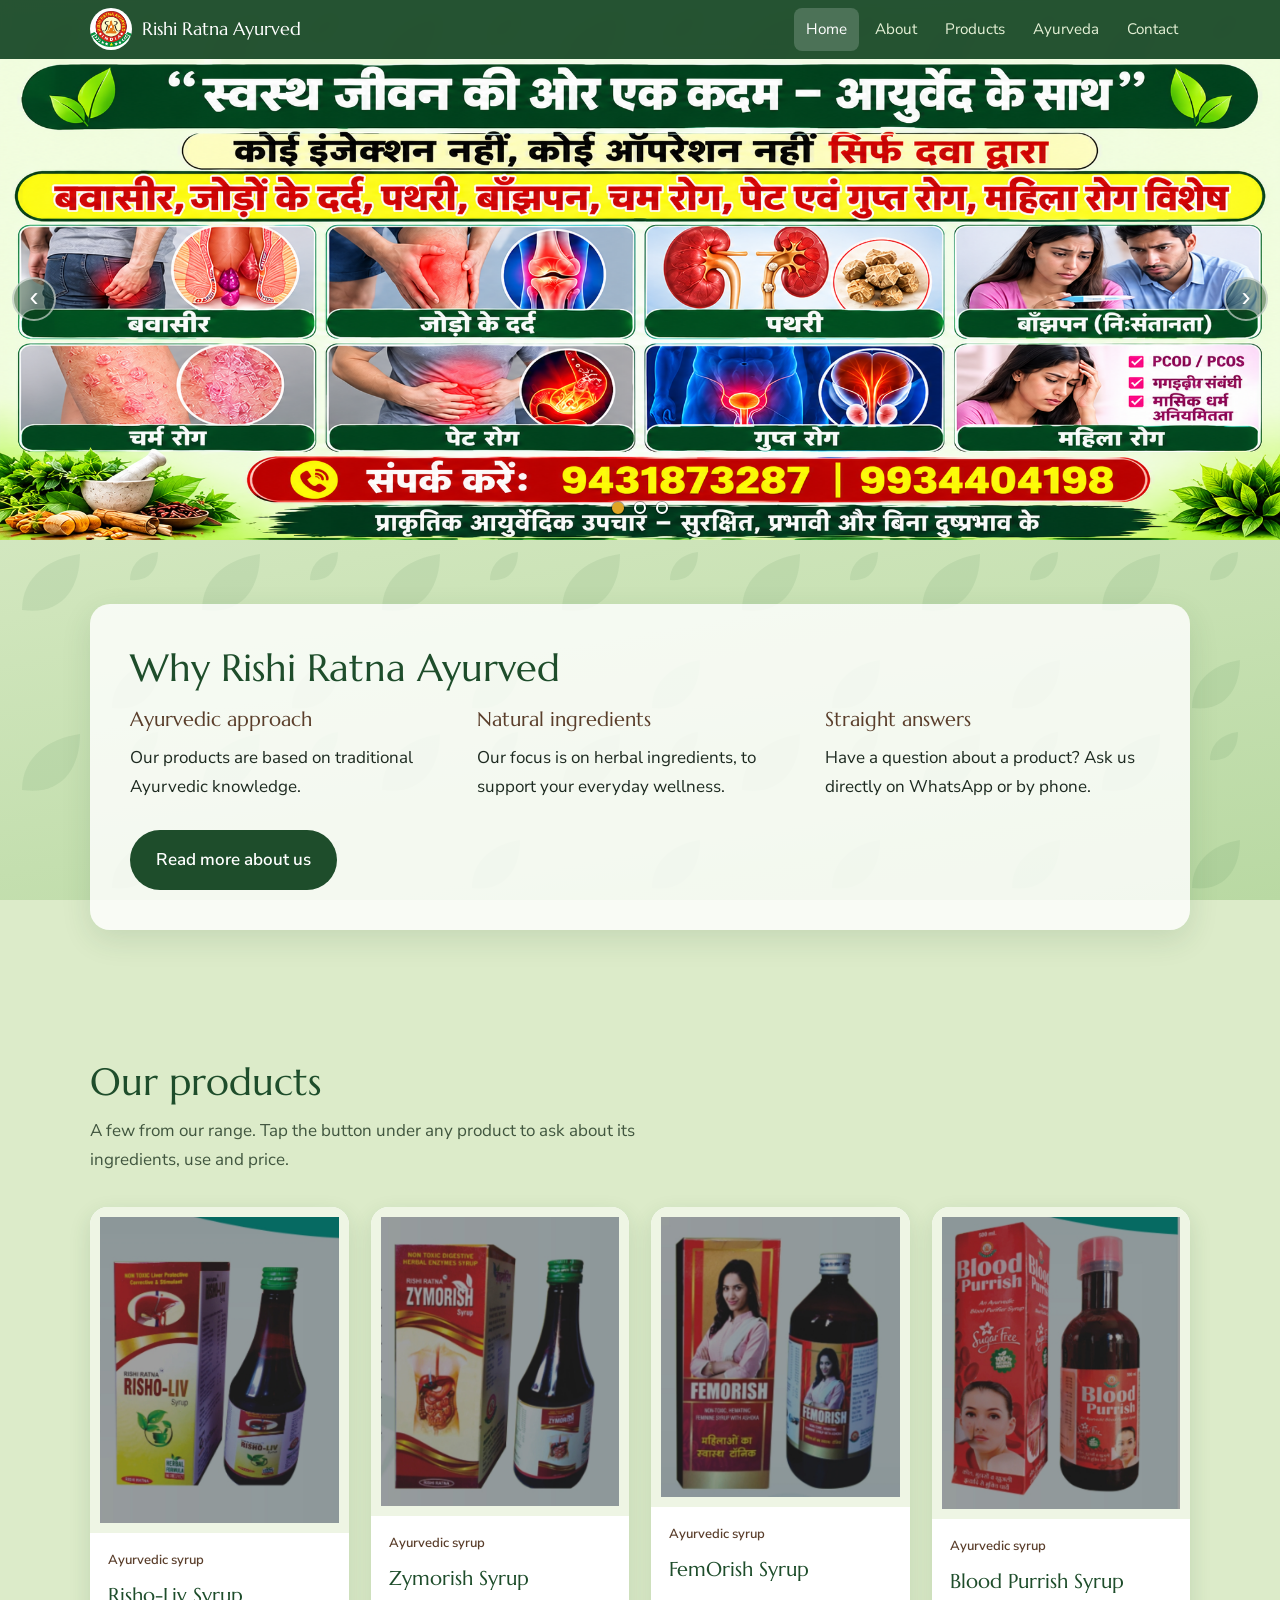
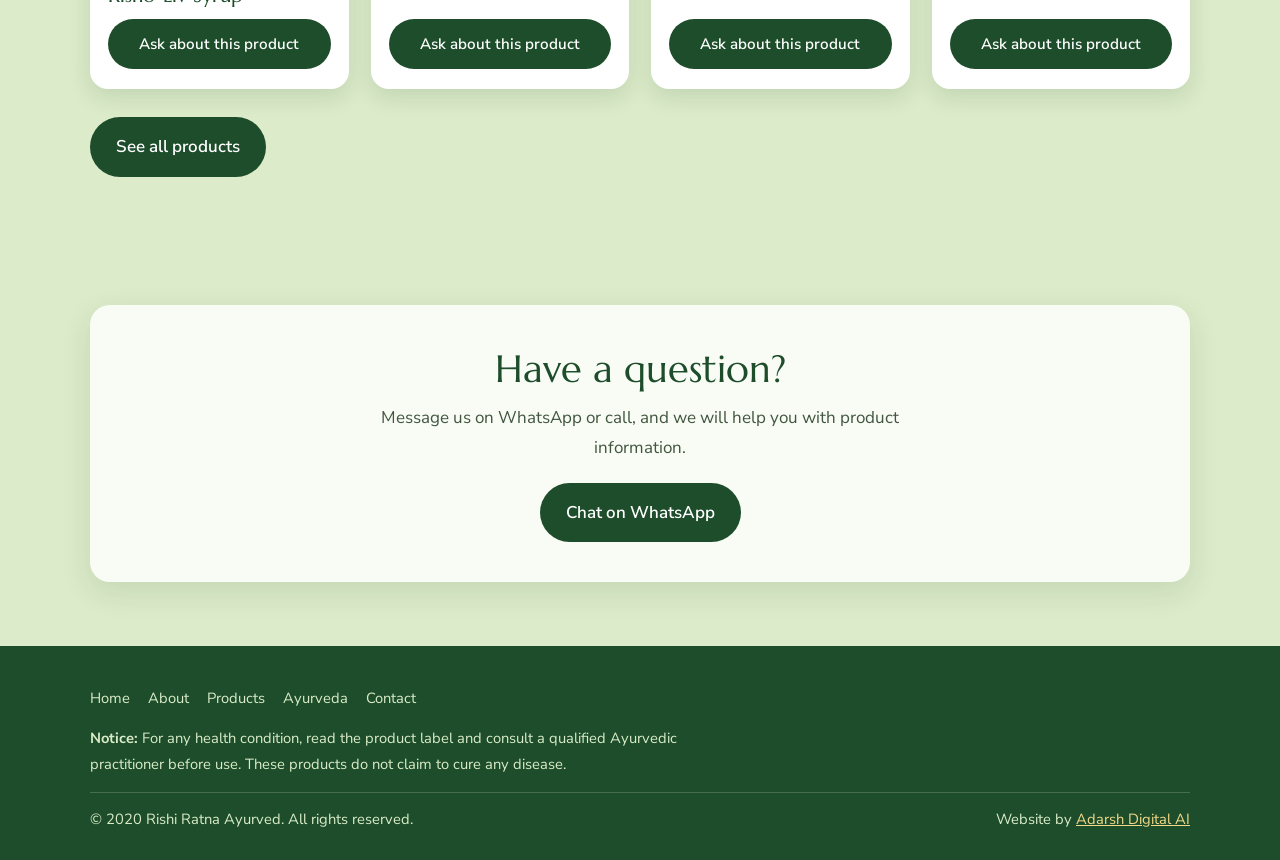
<file: index.html>
<!DOCTYPE html>
<html lang="en">
<head>
<meta charset="UTF-8">
<meta name="viewport" content="width=device-width, initial-scale=1">
<title>Rishi Ratna Ayurved | Ayurvedic Syrups & Oils, Gopalganj, Bihar</title>
<meta name="description" content="Rishi Ratna Ayurved, Gopalganj (Bihar): herbal Ayurvedic syrups and oils based on traditional knowledge. Contact us on WhatsApp for product information and orders.">
<meta name="robots" content="index, follow">
<link rel="canonical" href="https://rishiratnaayurved.netlify.app/">
<meta property="og:title" content="Rishi Ratna Ayurved | Ayurvedic Syrups & Oils, Gopalganj, Bihar">
<meta property="og:description" content="Rishi Ratna Ayurved, Gopalganj (Bihar): herbal Ayurvedic syrups and oils based on traditional knowledge. Contact us on WhatsApp for product information and orders.">
<meta property="og:type" content="website">
<meta property="og:url" content="https://rishiratnaayurved.netlify.app/">
<meta property="og:image" content="https://rishiratnaayurved.netlify.app/logo/rra.png">
<link rel="icon" href="logo/rra.png">
<link rel="preconnect" href="https://fonts.googleapis.com">
<link rel="preconnect" href="https://fonts.gstatic.com" crossorigin>
<link href="https://fonts.googleapis.com/css2?family=Marcellus&family=Nunito+Sans:wght@400;500;600&display=swap" rel="stylesheet">
<link href="https://fonts.googleapis.com/css2?family=Noto+Sans+Devanagari:wght@500;700;800&display=swap" rel="stylesheet">
<link rel="stylesheet" href="style.css">
<script type="application/ld+json">{"@context":"https://schema.org","@type":"LocalBusiness","name":"Rishi Ratna Ayurved","telephone":"+919431873287","email":"info.rishiratnaayurved@gmail.com","url":"https://rishiratnaayurved.netlify.app/","address":{"@type":"PostalAddress","streetAddress":"Gurumha, Post Sankhekhas","addressLocality":"Gopalganj","addressRegion":"Bihar","postalCode":"841438","addressCountry":"IN"}}</script>
</head>
<body>
<header>
  <div class="wrap bar">
    <a class="brand" href="index.html"><img src="logo/rra.png" alt="Rishi Ratna Ayurved logo"><span>Rishi Ratna Ayurved</span></a>
    <nav aria-label="Main menu"><a href="index.html" class="active" aria-current="page">Home</a><a href="about.html">About</a><a href="products.html">Products</a><a href="ayurveda.html">Ayurveda</a><a href="contact.html">Contact</a></nav>
  </div>
</header>
<main>
<h1 class="sr">Rishi Ratna Ayurved: Ayurvedic syrups and oils, Gopalganj, Bihar</h1>
<div class="hero slider" role="region" aria-roledescription="carousel" aria-label="Highlights">
    <div class="track">
      <div class="slide s1 img" role="group" aria-roledescription="slide" aria-label="1 of 3">
        <img src="images/slider.png" alt="Rishi Ratna Ayurved - Ayurvedic syrups and oils">
      </div>
      <div class="slide s3 pz" role="group" aria-roledescription="slide" aria-label="2 of 3">
        <div class="wrap">
          <div class="pz-title">ऋषिरत्न आयुर्वेद</div>
          <div class="pz-line"><span class="pill green">Dr. S. Kumar</span></div>
          <div class="pz-line"><span class="pill maroon">डॉक्टर साहब के बैठने का स्थान व दिन</span></div>
          <div class="pz-row">
            <div class="pz-card c1"><span class="pill maroon">प्रत्येक गुरूबार</span><div class="txt">कॉलेज रोड, पेट्रोल पम्प के पश्चिम<br><b>गोपालगंज (बिहार)</b></div></div>
            <div class="pz-card c2"><span class="pill navy">प्रत्येक सोमवार</span><div class="txt">शिव मंदिर के प्रांगण में<br><b>तमकुही राज</b><br>(कुशीनगर, U.P.)</div></div>
            <div class="pz-card c3"><span class="pill purple">प्रत्येक शनिवार</span><div class="txt">1 इंडिया फैमिली मार्ट के बगल में<br><b>गोला बाजार मेन रोड, कसेया</b><br>(कुशीनगर, U.P.)</div></div>
          </div>
          <div class="pz-call"><span>संपर्क करें:</span> <a href="tel:+919431873287">9431873287</a> <i>|</i> <a href="tel:+919934404198">9934404198</a></div>
        </div>
      </div>
      
      <div class="slide s4 pz" role="group" aria-roledescription="slide" aria-label="3 of 3">
        <div class="wrap">
          <div class="pz-line"><span class="pill green">“स्वस्थ जीवन की ओर एक कदम – आयुर्वेद के साथ”</span></div>
          <div class="pz-line"><span class="pill cream">कोई इंजेक्शन नहीं, कोई ऑपरेशन नहीं <em>सिर्फ दवा द्वारा</em></span></div>
          <div class="pz-spec">बवासीर, जोड़ो के दर्द, पथरी, बाँझपन, चर्म रोग, पेट एवं गुप्त रोग विशेषज्ञ</div>
          <ul class="pz-chips"><li>बवासीर</li><li>जोड़ो के दर्द</li><li>पथरी</li><li>बाँझपन (निःसंतानता)</li><li>चर्म रोग</li><li>पेट रोग</li><li>गुप्त रोग</li><li>महिला रोग</li></ul>
          <div class="pz-call"><span>संपर्क करें:</span> <a href="tel:+919431873287">9431873287</a> <i>|</i> <a href="tel:+919934404198">9934404198</a></div>
        </div>
      </div>
    </div>
    <button class="sl-btn prev" type="button" aria-label="Previous slide">&#8249;</button>
    <button class="sl-btn next" type="button" aria-label="Next slide">&#8250;</button>
    <div class="dots"><button type="button" aria-label="Go to slide 1"></button><button type="button" aria-label="Go to slide 2"></button><button type="button" aria-label="Go to slide 3"></button></div>
  </div>
  <section>
    <div class="wrap"><div class="panel">
      <h2>Why Rishi Ratna Ayurved</h2>
      <div class="cols">
        <div><h3>Ayurvedic approach</h3><p>Our products are based on traditional Ayurvedic knowledge.</p></div>
        <div><h3>Natural ingredients</h3><p>Our focus is on herbal ingredients, to support your everyday wellness.</p></div>
        <div><h3>Straight answers</h3><p>Have a question about a product? Ask us directly on WhatsApp or by phone.</p></div>
      </div>
      <p class="more"><a class="btn green" href="about.html">Read more about us</a></p>
    </div></div>
  </section>
  <section>
    <div class="wrap">
      <h2>Our products</h2>
      <p class="sub">A few from our range. Tap the button under any product to ask about its ingredients, use and price.</p>
      <div class="grid" id="grid" data-limit="4"></div>
      <p class="more"><a class="btn green" href="products.html">See all products</a></p>
    </div>
  </section>
  <section>
    <div class="wrap"><div class="panel cta">
      <h2>Have a question?</h2>
      <p class="sub">Message us on WhatsApp or call, and we will help you with product information.</p>
      <a class="btn green" href="https://wa.me/919431873287" target="_blank" rel="noopener">Chat on WhatsApp</a>
    </div></div>
  </section>
</main>
<footer>
  <div class="wrap">
    <div class="links"><a href="index.html">Home</a><a href="about.html">About</a><a href="products.html">Products</a><a href="ayurveda.html">Ayurveda</a><a href="contact.html">Contact</a></div>
    <p class="note"><strong>Notice:</strong> For any health condition, read the product label and consult a qualified Ayurvedic practitioner before use. These products do not claim to cure any disease.</p>
    <!-- TODO: Add AYUSH license number and GST number here, e.g. <p>License No.: ____ | GSTIN: ____</p> -->
    <div class="copy">
      <span>&copy; 2020 Rishi Ratna Ayurved. All rights reserved.</span>
      <span>Website by <a href="https://www.instagram.com/adarshdigitalai" target="_blank" rel="noopener">Adarsh Digital AI</a></span>
    </div>
  </div>
</footer>
<script src="main.js"></script>
</body>
</html>
</file>
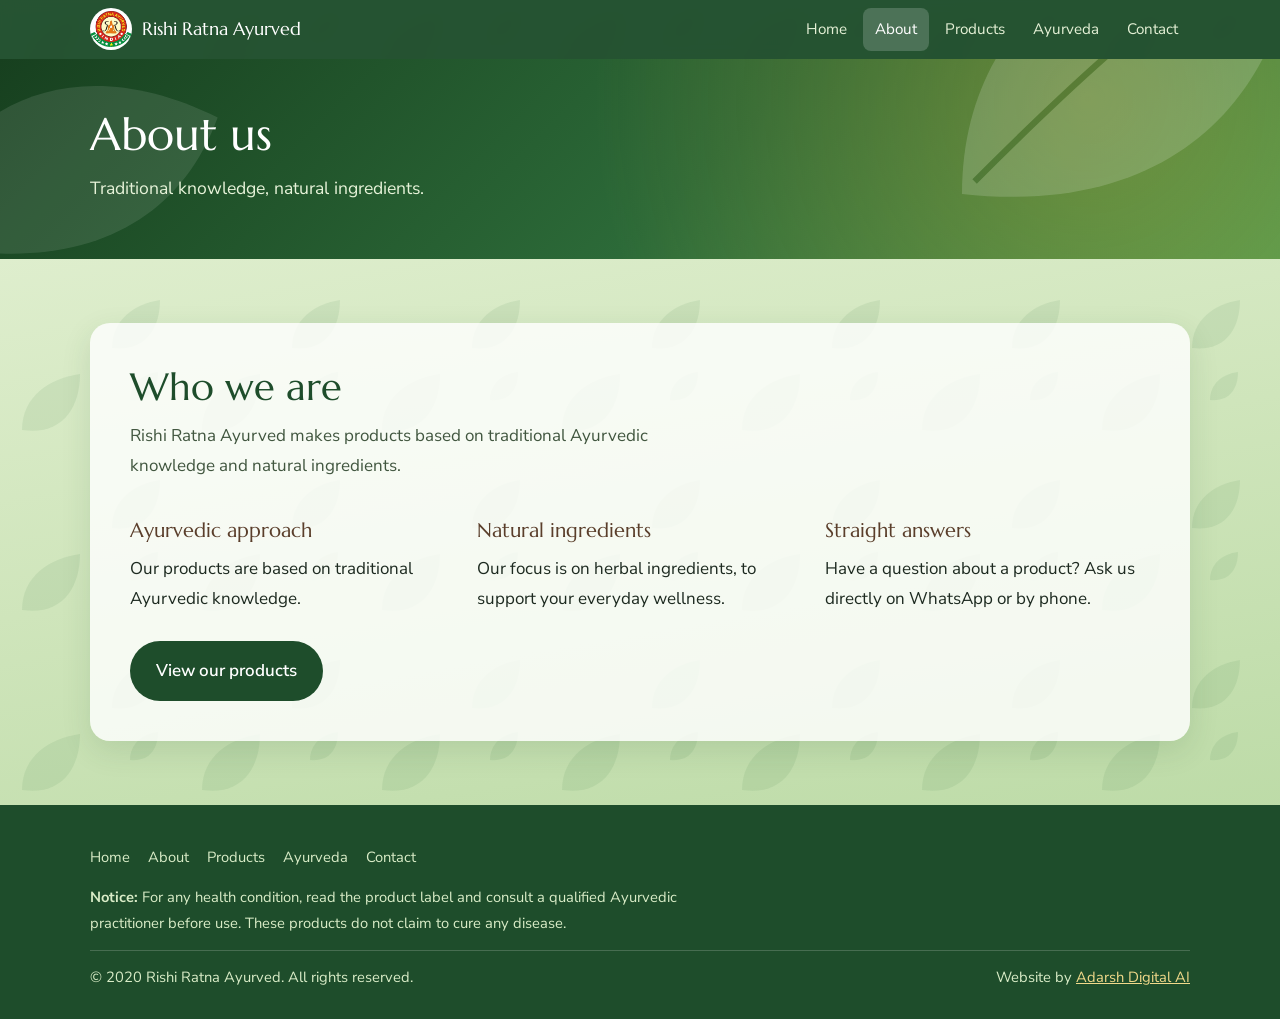
<file: about.html>
<!DOCTYPE html>
<html lang="en">
<head>
<meta charset="UTF-8">
<meta name="viewport" content="width=device-width, initial-scale=1">
<title>About Us | Rishi Ratna Ayurved</title>
<meta name="description" content="About Rishi Ratna Ayurved, Gopalganj, Bihar: Ayurvedic products based on traditional knowledge and natural ingredients.">
<meta name="robots" content="index, follow">
<link rel="canonical" href="https://rishiratnaayurved.netlify.app/about.html">
<meta property="og:title" content="About Us | Rishi Ratna Ayurved">
<meta property="og:description" content="About Rishi Ratna Ayurved, Gopalganj, Bihar: Ayurvedic products based on traditional knowledge and natural ingredients.">
<meta property="og:type" content="website">
<meta property="og:url" content="https://rishiratnaayurved.netlify.app/about.html">
<meta property="og:image" content="https://rishiratnaayurved.netlify.app/logo/rra.png">
<link rel="icon" href="logo/rra.png">
<link rel="preconnect" href="https://fonts.googleapis.com">
<link rel="preconnect" href="https://fonts.gstatic.com" crossorigin>
<link href="https://fonts.googleapis.com/css2?family=Marcellus&family=Nunito+Sans:wght@400;500;600&display=swap" rel="stylesheet">
<link rel="stylesheet" href="style.css">

</head>
<body>
<header>
  <div class="wrap bar">
    <a class="brand" href="index.html"><img src="logo/rra.png" alt="Rishi Ratna Ayurved logo"><span>Rishi Ratna Ayurved</span></a>
    <nav aria-label="Main menu"><a href="index.html">Home</a><a href="about.html" class="active" aria-current="page">About</a><a href="products.html">Products</a><a href="ayurveda.html">Ayurveda</a><a href="contact.html">Contact</a></nav>
  </div>
</header>
<main>
<div class="hero small">
    <svg class="leaf l1" viewBox="0 0 200 200" aria-hidden="true"><path fill="#fff" d="M20 150C20 70 80 20 180 12c0 80-50 150-160 138z"/><path stroke="#17401f" stroke-width="3" fill="none" d="M26 144C70 100 110 62 170 22"/></svg>
    <svg class="leaf l2" viewBox="0 0 200 200" aria-hidden="true"><path fill="#fff" d="M20 150C20 70 80 20 180 12c0 80-50 150-160 138z"/></svg>
    <div class="wrap in"><h1>About us</h1><p>Traditional knowledge, natural ingredients.</p></div>
  </div>
  <section>
    <div class="wrap"><div class="panel">
      <h2>Who we are</h2>
      <p class="sub">Rishi Ratna Ayurved makes products based on traditional Ayurvedic knowledge and natural ingredients.</p>
      <!-- TODO: Add the founder/vaidya name, experience and qualification here. It builds the most trust with customers. -->
      <div class="cols">
        <div><h3>Ayurvedic approach</h3><p>Our products are based on traditional Ayurvedic knowledge.</p></div>
        <div><h3>Natural ingredients</h3><p>Our focus is on herbal ingredients, to support your everyday wellness.</p></div>
        <div><h3>Straight answers</h3><p>Have a question about a product? Ask us directly on WhatsApp or by phone.</p></div>
      </div>
      <p class="more"><a class="btn green" href="products.html">View our products</a></p>
    </div></div>
  </section>
</main>
<footer>
  <div class="wrap">
    <div class="links"><a href="index.html">Home</a><a href="about.html">About</a><a href="products.html">Products</a><a href="ayurveda.html">Ayurveda</a><a href="contact.html">Contact</a></div>
    <p class="note"><strong>Notice:</strong> For any health condition, read the product label and consult a qualified Ayurvedic practitioner before use. These products do not claim to cure any disease.</p>
    <!-- TODO: Add AYUSH license number and GST number here, e.g. <p>License No.: ____ | GSTIN: ____</p> -->
    <div class="copy">
      <span>&copy; 2020 Rishi Ratna Ayurved. All rights reserved.</span>
      <span>Website by <a href="https://www.instagram.com/adarshdigitalai" target="_blank" rel="noopener">Adarsh Digital AI</a></span>
    </div>
  </div>
</footer>
<script src="main.js"></script>
</body>
</html>
</file>
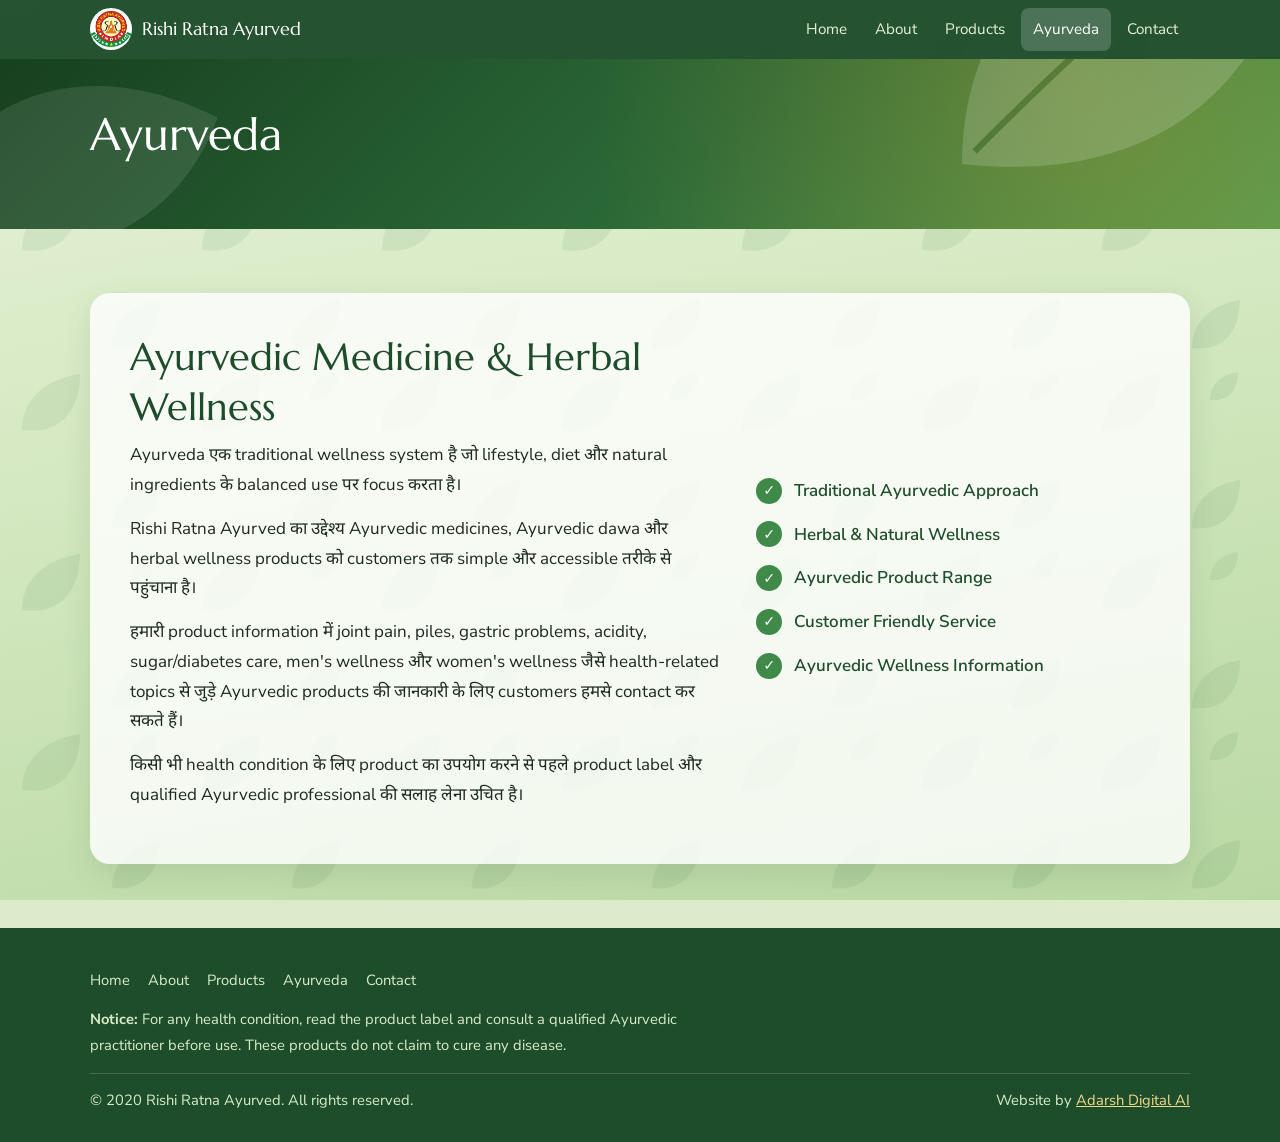
<file: ayurveda.html>
<!DOCTYPE html>
<html lang="en">
<head>
<meta charset="UTF-8">
<meta name="viewport" content="width=device-width, initial-scale=1">
<title>Ayurveda | Rishi Ratna Ayurved</title>
<meta name="description" content="Ayurvedic Medicine & Herbal Wellness: learn about Ayurveda and the Ayurvedic products from Rishi Ratna Ayurved, Gopalganj, Bihar.">
<meta name="robots" content="index, follow">
<link rel="canonical" href="https://rishiratnaayurved.netlify.app/ayurveda.html">
<meta property="og:title" content="Ayurveda | Rishi Ratna Ayurved">
<meta property="og:description" content="Ayurvedic Medicine & Herbal Wellness: learn about Ayurveda and the Ayurvedic products from Rishi Ratna Ayurved, Gopalganj, Bihar.">
<meta property="og:type" content="website">
<meta property="og:url" content="https://rishiratnaayurved.netlify.app/ayurveda.html">
<meta property="og:image" content="https://rishiratnaayurved.netlify.app/logo/rra.png">
<link rel="icon" href="logo/rra.png">
<link rel="preconnect" href="https://fonts.googleapis.com">
<link rel="preconnect" href="https://fonts.gstatic.com" crossorigin>
<link href="https://fonts.googleapis.com/css2?family=Marcellus&family=Nunito+Sans:wght@400;500;600&display=swap" rel="stylesheet">
<link href="https://fonts.googleapis.com/css2?family=Noto+Sans+Devanagari:wght@400;500;600&display=swap" rel="stylesheet">
<link rel="stylesheet" href="style.css">

</head>
<body>
<header>
  <div class="wrap bar">
    <a class="brand" href="index.html"><img src="logo/rra.png" alt="Rishi Ratna Ayurved logo"><span>Rishi Ratna Ayurved</span></a>
    <nav aria-label="Main menu"><a href="index.html">Home</a><a href="about.html">About</a><a href="products.html">Products</a><a href="ayurveda.html" class="active" aria-current="page">Ayurveda</a><a href="contact.html">Contact</a></nav>
  </div>
</header>
<main>
<div class="hero small">
    <svg class="leaf l1" viewBox="0 0 200 200" aria-hidden="true"><path fill="#fff" d="M20 150C20 70 80 20 180 12c0 80-50 150-160 138z"/><path stroke="#17401f" stroke-width="3" fill="none" d="M26 144C70 100 110 62 170 22"/></svg>
    <svg class="leaf l2" viewBox="0 0 200 200" aria-hidden="true"><path fill="#fff" d="M20 150C20 70 80 20 180 12c0 80-50 150-160 138z"/></svg>
    <div class="wrap in"><h1>Ayurveda</h1></div>
  </div>
  <section>
    <div class="wrap"><div class="panel two">
      <div>
        <h2>Ayurvedic Medicine &amp; Herbal Wellness</h2>
        <p>Ayurveda एक traditional wellness system है जो lifestyle, diet और natural ingredients के balanced use पर focus करता है।</p>
        <p>Rishi Ratna Ayurved का उद्देश्य Ayurvedic medicines, Ayurvedic dawa और herbal wellness products को customers तक simple और accessible तरीके से पहुंचाना है।</p>
        <p>हमारी product information में joint pain, piles, gastric problems, acidity, sugar/diabetes care, men's wellness और women's wellness जैसे health-related topics से जुड़े Ayurvedic products की जानकारी के लिए customers हमसे contact कर सकते हैं।</p>
        <p>किसी भी health condition के लिए product का उपयोग करने से पहले product label और qualified Ayurvedic professional की सलाह लेना उचित है।</p>
      </div>
      <ul class="ticks">
        <li>Traditional Ayurvedic Approach</li>
        <li>Herbal &amp; Natural Wellness</li>
        <li>Ayurvedic Product Range</li>
        <li>Customer Friendly Service</li>
        <li>Ayurvedic Wellness Information</li>
      </ul>
    </div></div>
  </section>
</main>
<footer>
  <div class="wrap">
    <div class="links"><a href="index.html">Home</a><a href="about.html">About</a><a href="products.html">Products</a><a href="ayurveda.html">Ayurveda</a><a href="contact.html">Contact</a></div>
    <p class="note"><strong>Notice:</strong> For any health condition, read the product label and consult a qualified Ayurvedic practitioner before use. These products do not claim to cure any disease.</p>
    <!-- TODO: Add AYUSH license number and GST number here, e.g. <p>License No.: ____ | GSTIN: ____</p> -->
    <div class="copy">
      <span>&copy; 2020 Rishi Ratna Ayurved. All rights reserved.</span>
      <span>Website by <a href="https://www.instagram.com/adarshdigitalai" target="_blank" rel="noopener">Adarsh Digital AI</a></span>
    </div>
  </div>
</footer>
<script src="main.js"></script>
</body>
</html>
</file>
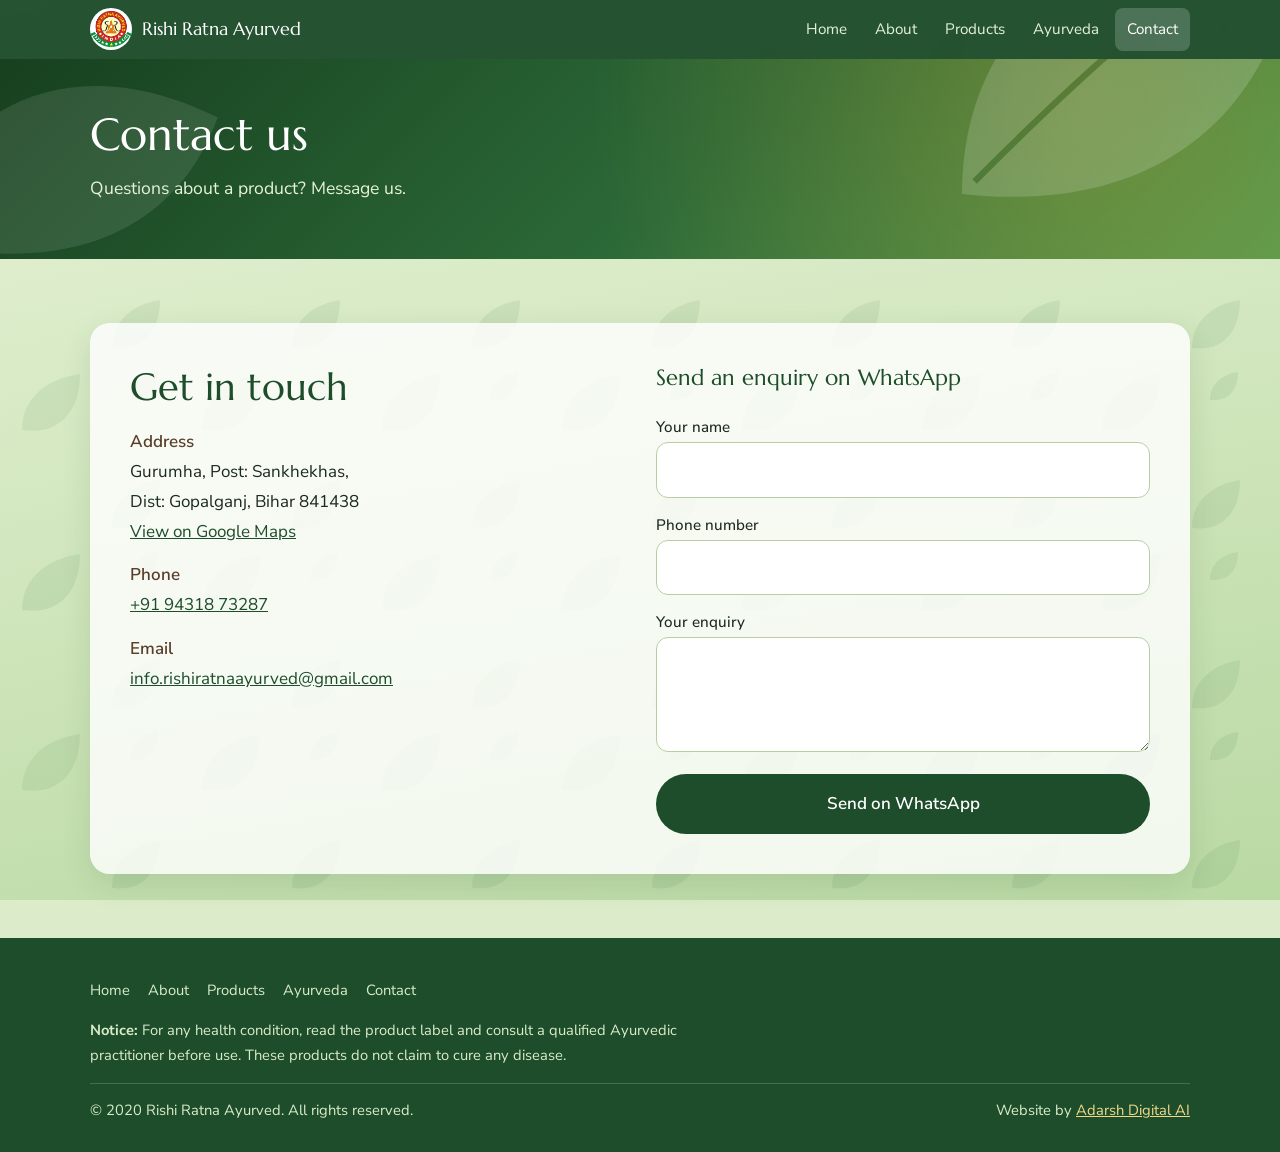
<file: contact.html>
<!DOCTYPE html>
<html lang="en">
<head>
<meta charset="UTF-8">
<meta name="viewport" content="width=device-width, initial-scale=1">
<title>Contact | Rishi Ratna Ayurved, Gopalganj, Bihar</title>
<meta name="description" content="Contact Rishi Ratna Ayurved at Gurumha, Gopalganj, Bihar. Call +91 94318 73287 or message us on WhatsApp.">
<meta name="robots" content="index, follow">
<link rel="canonical" href="https://rishiratnaayurved.netlify.app/contact.html">
<meta property="og:title" content="Contact | Rishi Ratna Ayurved, Gopalganj, Bihar">
<meta property="og:description" content="Contact Rishi Ratna Ayurved at Gurumha, Gopalganj, Bihar. Call +91 94318 73287 or message us on WhatsApp.">
<meta property="og:type" content="website">
<meta property="og:url" content="https://rishiratnaayurved.netlify.app/contact.html">
<meta property="og:image" content="https://rishiratnaayurved.netlify.app/logo/rra.png">
<link rel="icon" href="logo/rra.png">
<link rel="preconnect" href="https://fonts.googleapis.com">
<link rel="preconnect" href="https://fonts.gstatic.com" crossorigin>
<link href="https://fonts.googleapis.com/css2?family=Marcellus&family=Nunito+Sans:wght@400;500;600&display=swap" rel="stylesheet">
<link rel="stylesheet" href="style.css">

</head>
<body>
<header>
  <div class="wrap bar">
    <a class="brand" href="index.html"><img src="logo/rra.png" alt="Rishi Ratna Ayurved logo"><span>Rishi Ratna Ayurved</span></a>
    <nav aria-label="Main menu"><a href="index.html">Home</a><a href="about.html">About</a><a href="products.html">Products</a><a href="ayurveda.html">Ayurveda</a><a href="contact.html" class="active" aria-current="page">Contact</a></nav>
  </div>
</header>
<main>
<div class="hero small">
    <svg class="leaf l1" viewBox="0 0 200 200" aria-hidden="true"><path fill="#fff" d="M20 150C20 70 80 20 180 12c0 80-50 150-160 138z"/><path stroke="#17401f" stroke-width="3" fill="none" d="M26 144C70 100 110 62 170 22"/></svg>
    <svg class="leaf l2" viewBox="0 0 200 200" aria-hidden="true"><path fill="#fff" d="M20 150C20 70 80 20 180 12c0 80-50 150-160 138z"/></svg>
    <div class="wrap in"><h1>Contact us</h1><p>Questions about a product? Message us.</p></div>
  </div>
  <section>
    <div class="wrap">
      <div class="panel contact">
        <div>
          <h2>Get in touch</h2>
          <dl>
            <dt>Address</dt>
            <dd>Gurumha, Post: Sankhekhas,<br>Dist: Gopalganj, Bihar 841438<br>
              <a href="https://www.google.com/maps/search/?api=1&query=Gurumha+Sankhekhas+Gopalganj+Bihar+841438" target="_blank" rel="noopener">View on Google Maps</a></dd>
            <dt>Phone</dt>
            <dd><a href="tel:+919431873287">+91 94318 73287</a></dd>
            <dt>Email</dt>
            <dd><a href="mailto:info.rishiratnaayurved@gmail.com">info.rishiratnaayurved@gmail.com</a></dd>
          </dl>
        </div>
        <form id="enq">
          <h2 style="font-size:1.4rem">Send an enquiry on WhatsApp</h2>
          <div><label for="n">Your name</label><input id="n" required autocomplete="name"></div>
          <div><label for="p">Phone number</label><input id="p" type="tel" inputmode="tel" autocomplete="tel"></div>
          <div><label for="q">Your enquiry</label><textarea id="q" rows="3" required></textarea></div>
          <button class="btn green" type="submit">Send on WhatsApp</button>
        </form>
      </div>
    </div>
  </section>
</main>
<footer>
  <div class="wrap">
    <div class="links"><a href="index.html">Home</a><a href="about.html">About</a><a href="products.html">Products</a><a href="ayurveda.html">Ayurveda</a><a href="contact.html">Contact</a></div>
    <p class="note"><strong>Notice:</strong> For any health condition, read the product label and consult a qualified Ayurvedic practitioner before use. These products do not claim to cure any disease.</p>
    <!-- TODO: Add AYUSH license number and GST number here, e.g. <p>License No.: ____ | GSTIN: ____</p> -->
    <div class="copy">
      <span>&copy; 2020 Rishi Ratna Ayurved. All rights reserved.</span>
      <span>Website by <a href="https://www.instagram.com/adarshdigitalai" target="_blank" rel="noopener">Adarsh Digital AI</a></span>
    </div>
  </div>
</footer>
<script src="main.js"></script>
</body>
</html>
</file>
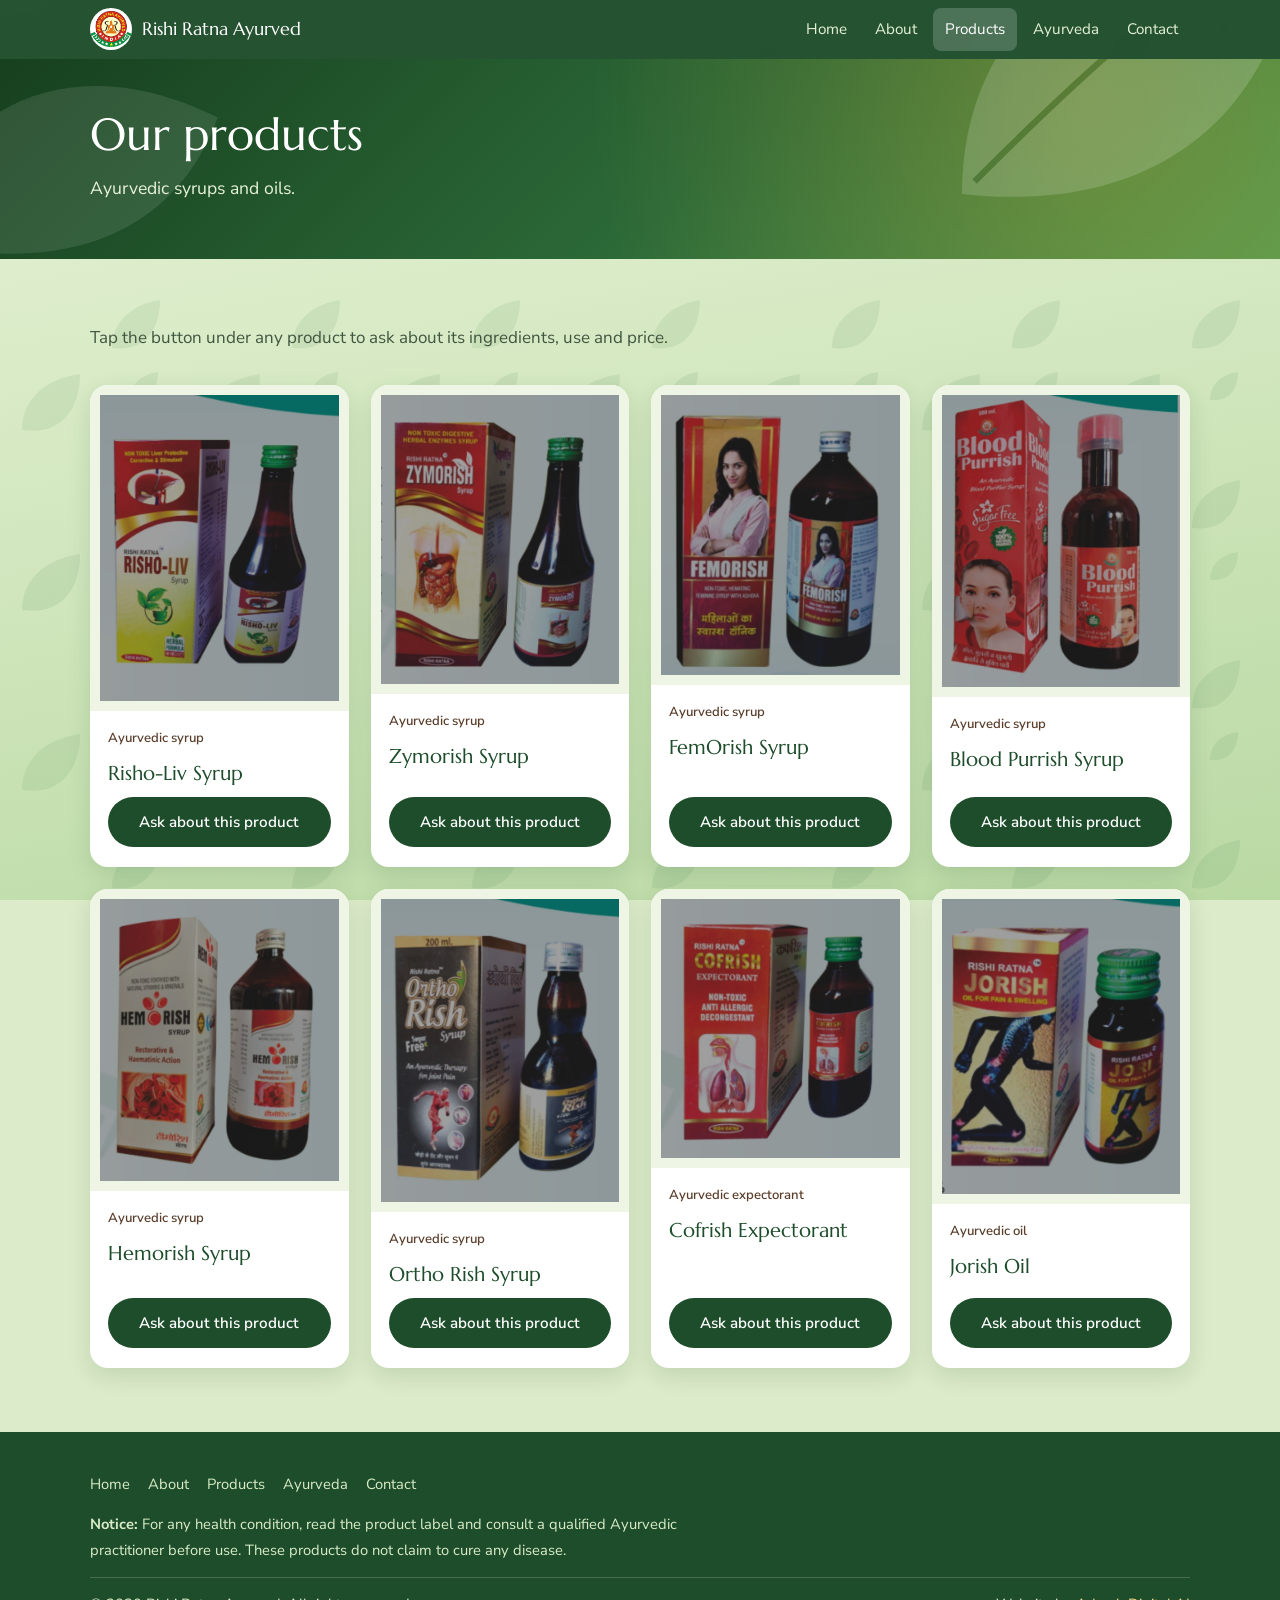
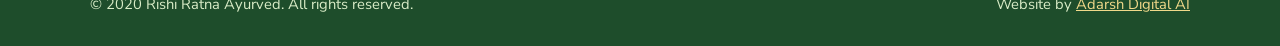
<file: products.html>
<!DOCTYPE html>
<html lang="en">
<head>
<meta charset="UTF-8">
<meta name="viewport" content="width=device-width, initial-scale=1">
<title>Ayurvedic Syrups & Oils | Rishi Ratna Ayurved</title>
<meta name="description" content="Browse Rishi Ratna Ayurved products: Risho-Liv, Zymorish, FemOrish, Blood Purrish, Hemorish, Ortho Rish, Cofrish and Jorish Oil.">
<meta name="robots" content="index, follow">
<link rel="canonical" href="https://rishiratnaayurved.netlify.app/products.html">
<meta property="og:title" content="Ayurvedic Syrups & Oils | Rishi Ratna Ayurved">
<meta property="og:description" content="Browse Rishi Ratna Ayurved products: Risho-Liv, Zymorish, FemOrish, Blood Purrish, Hemorish, Ortho Rish, Cofrish and Jorish Oil.">
<meta property="og:type" content="website">
<meta property="og:url" content="https://rishiratnaayurved.netlify.app/products.html">
<meta property="og:image" content="https://rishiratnaayurved.netlify.app/logo/rra.png">
<link rel="icon" href="logo/rra.png">
<link rel="preconnect" href="https://fonts.googleapis.com">
<link rel="preconnect" href="https://fonts.gstatic.com" crossorigin>
<link href="https://fonts.googleapis.com/css2?family=Marcellus&family=Nunito+Sans:wght@400;500;600&display=swap" rel="stylesheet">
<link rel="stylesheet" href="style.css">

</head>
<body>
<header>
  <div class="wrap bar">
    <a class="brand" href="index.html"><img src="logo/rra.png" alt="Rishi Ratna Ayurved logo"><span>Rishi Ratna Ayurved</span></a>
    <nav aria-label="Main menu"><a href="index.html">Home</a><a href="about.html">About</a><a href="products.html" class="active" aria-current="page">Products</a><a href="ayurveda.html">Ayurveda</a><a href="contact.html">Contact</a></nav>
  </div>
</header>
<main>
<div class="hero small">
    <svg class="leaf l1" viewBox="0 0 200 200" aria-hidden="true"><path fill="#fff" d="M20 150C20 70 80 20 180 12c0 80-50 150-160 138z"/><path stroke="#17401f" stroke-width="3" fill="none" d="M26 144C70 100 110 62 170 22"/></svg>
    <svg class="leaf l2" viewBox="0 0 200 200" aria-hidden="true"><path fill="#fff" d="M20 150C20 70 80 20 180 12c0 80-50 150-160 138z"/></svg>
    <div class="wrap in"><h1>Our products</h1><p>Ayurvedic syrups and oils.</p></div>
  </div>
  <section>
    <div class="wrap">
      <p class="sub">Tap the button under any product to ask about its ingredients, use and price.</p>
      <div class="grid" id="grid"></div>
    </div>
  </section>
</main>
<footer>
  <div class="wrap">
    <div class="links"><a href="index.html">Home</a><a href="about.html">About</a><a href="products.html">Products</a><a href="ayurveda.html">Ayurveda</a><a href="contact.html">Contact</a></div>
    <p class="note"><strong>Notice:</strong> For any health condition, read the product label and consult a qualified Ayurvedic practitioner before use. These products do not claim to cure any disease.</p>
    <!-- TODO: Add AYUSH license number and GST number here, e.g. <p>License No.: ____ | GSTIN: ____</p> -->
    <div class="copy">
      <span>&copy; 2020 Rishi Ratna Ayurved. All rights reserved.</span>
      <span>Website by <a href="https://www.instagram.com/adarshdigitalai" target="_blank" rel="noopener">Adarsh Digital AI</a></span>
    </div>
  </div>
</footer>
<script src="main.js"></script>
</body>
</html>
</file>
<file: style.css>
:root{
  --forest:#1e4d2b; --leaf:#3f8a49; --moss:#8fb86b; --mist:#eef5e4;
  --bark:#5a3e2b; --turmeric:#e0a526; --ink:#1d2a20;
  --serif:"Marcellus",Georgia,serif;
  --sans:"Nunito Sans","Noto Sans Devanagari","Segoe UI",system-ui,sans-serif;
}
*{box-sizing:border-box;margin:0;padding:0}
html{scroll-behavior:smooth;scroll-padding-top:70px}
body{
  font-family:var(--sans);color:var(--ink);line-height:1.75;font-size:17px;
  background-color:#dcebc9;
  background-image:
    url("data:image/svg+xml,%3Csvg xmlns='http://www.w3.org/2000/svg' width='180' height='180' viewBox='0 0 180 180'%3E%3Cg fill='%232f6b3a' fill-opacity='.09'%3E%3Cpath d='M22 70C22 36 50 18 80 14c0 34-18 62-58 56z'/%3E%3Cpath d='M112 168c0-28 22-44 48-48 0 28-14 52-48 48z'/%3E%3Cpath d='M130 40c0-16 12-26 28-28 0 16-8 30-28 28z'/%3E%3C/g%3E%3C/svg%3E"),
    linear-gradient(170deg,#e9f4da 0%,#cfe5bb 55%,#b9d9a3 100%);
  background-attachment:fixed;
}
a{color:inherit}
:focus-visible{outline:3px solid var(--turmeric);outline-offset:2px}
.wrap{width:min(1100px,92%);margin-inline:auto}

/* navigation */
header{position:sticky;top:0;z-index:20;background:rgba(30,77,43,.96);backdrop-filter:blur(6px)}
.bar{display:flex;align-items:center;justify-content:space-between;gap:12px;padding:8px 0}
.brand{display:flex;align-items:center;gap:10px;text-decoration:none;color:#fff;font-family:var(--serif);font-size:1.15rem}
.brand img{width:42px;height:42px;border-radius:50%;background:#fff;object-fit:contain}
nav{display:flex;gap:4px;overflow-x:auto}
nav a{color:#e5f1d6;text-decoration:none;padding:8px 12px;border-radius:8px;font-size:.95rem;white-space:nowrap}
nav a:hover{background:rgba(255,255,255,.14)}

/* hero */
.hero{position:relative;overflow:hidden;color:#fff;padding:84px 0 96px;
  background:
    radial-gradient(circle at 85% 20%,rgba(224,165,38,.28),transparent 45%),
    linear-gradient(135deg,#17401f 0%,#2c6a38 55%,#4f9a50 100%)}
.hero svg.leaf{position:absolute;pointer-events:none}
.hero .l1{right:-60px;bottom:-40px;width:420px;opacity:.16}
.hero .l2{left:-90px;top:-70px;width:320px;opacity:.1;transform:rotate(200deg)}
.hero .in{position:relative;max-width:640px}
.hero h1{font-family:var(--serif);font-weight:400;font-size:clamp(2.1rem,6vw,3.6rem);line-height:1.25;margin-bottom:16px}
.hero p{font-size:1.1rem;color:#e7f3d9;margin-bottom:28px}
.btns{display:flex;flex-wrap:wrap;gap:12px}
.btn{display:inline-block;padding:13px 24px;border-radius:999px;font-weight:600;text-decoration:none;border:2px solid transparent;cursor:pointer;font:inherit;font-weight:600}
.btn.gold{background:var(--turmeric);color:#2b2105}
.btn.gold:hover{background:#f0b838}
.btn.line{border-color:#cfe5bb;color:#fff}
.btn.line:hover{background:rgba(255,255,255,.14)}
.btn.green{background:var(--forest);color:#fff}
.btn.green:hover{background:var(--leaf)}

/* sections */
section{padding:64px 0}
h2{font-family:var(--serif);font-weight:400;font-size:clamp(1.7rem,4vw,2.4rem);color:var(--forest);margin-bottom:8px;line-height:1.3}
.sub{color:#41563f;margin-bottom:32px;max-width:60ch}
.panel{background:rgba(255,255,255,.82);border-radius:20px;padding:clamp(22px,4vw,40px);box-shadow:0 10px 30px rgba(30,77,43,.12)}
.cols{display:grid;grid-template-columns:repeat(auto-fit,minmax(230px,1fr));gap:22px;margin-top:8px}
.cols h3{font-family:var(--serif);font-weight:400;color:var(--bark);font-size:1.25rem;margin-bottom:6px}

/* products */
.grid{display:grid;grid-template-columns:repeat(auto-fill,minmax(235px,1fr));gap:22px}
.card{background:#fff;border-radius:18px;overflow:hidden;display:flex;flex-direction:column;box-shadow:0 8px 22px rgba(30,77,43,.14)}
.card .pic{aspect-ratio:1/1;background:var(--mist);display:grid;place-items:center}
.card img{width:100%;height:100%;object-fit:contain;padding:10px}
.card .body{padding:16px 18px 20px;display:flex;flex-direction:column;gap:6px;flex:1}
.card h3{font-family:var(--serif);font-weight:400;font-size:1.25rem;color:var(--forest)}
.tag{font-size:.82rem;color:var(--bark);font-weight:600}
.card p{font-size:.95rem;color:#3d4f3f}
.meta{font-size:.9rem;color:#2d3f2f}
.card .btn{margin-top:auto;text-align:center;padding:10px 16px;font-size:.95rem}

/* contact */
.contact{display:grid;grid-template-columns:repeat(auto-fit,minmax(280px,1fr));gap:32px}
.contact dt{font-weight:600;color:var(--bark);margin-top:14px}
.contact dd a{color:var(--forest)}
form{display:grid;gap:12px}
label{font-weight:500;font-size:.95rem}
input,textarea{width:100%;padding:12px 14px;border:1.5px solid #b7cfa3;border-radius:12px;font:inherit;background:#fff}
input:focus,textarea:focus{outline:3px solid rgba(224,165,38,.5);border-color:var(--turmeric)}

footer{background:var(--forest);color:#d9ecc7;padding:40px 0 28px;font-size:.92rem}
footer .note{max-width:70ch;margin-bottom:14px}
footer .copy{border-top:1px solid rgba(255,255,255,.18);padding-top:14px;margin-top:14px;display:flex;flex-wrap:wrap;gap:8px 20px;justify-content:space-between}
footer a{color:#f1d98a}
@media (prefers-reduced-motion:reduce){html{scroll-behavior:auto}}
nav a.active{background:rgba(255,255,255,.18);color:#fff}
.hero.small{padding:48px 0 56px}
.hero.small h1{font-size:clamp(1.9rem,5vw,2.8rem);margin-bottom:10px}
.hero.small p{margin-bottom:0}
.more{margin-top:28px}
.cta{text-align:center}
.cta p{margin:0 auto 20px;max-width:55ch}
footer .links{display:flex;flex-wrap:wrap;gap:6px 18px;margin-bottom:14px}
footer .links a{color:#d9ecc7;text-decoration:none}
footer .links a:hover{text-decoration:underline}


.two{display:grid;grid-template-columns:1.5fr 1fr;gap:36px;align-items:center}
.two p{margin-bottom:14px}
.ticks{list-style:none;display:grid;gap:14px}
.ticks li{display:flex;gap:12px;align-items:center;font-weight:600;color:var(--forest)}
.ticks li::before{content:"\2713";flex:none;width:26px;height:26px;border-radius:50%;background:var(--leaf);color:#fff;display:grid;place-items:center;font-size:.9rem}
@media(max-width:760px){.two{grid-template-columns:1fr}}

/* home slider */
.hero.slider{padding:0;background:none;position:relative}
.slider .track{display:flex;transition:transform .8s cubic-bezier(.65,0,.35,1)}
.slide{position:relative;flex:0 0 100%;min-width:100%;overflow:hidden;padding:84px 0 110px;min-height:430px;display:flex;align-items:center}
.slide .wrap{width:min(1100px,82%)}
.slide.s1{background:radial-gradient(circle at 85% 20%,rgba(224,165,38,.28),transparent 45%),linear-gradient(135deg,#17401f 0%,#2c6a38 55%,#4f9a50 100%)}
.slide.s2{background:radial-gradient(circle at 18% 22%,rgba(255,226,140,.5),transparent 38%),linear-gradient(135deg,#244d22 0%,#4a8a3c 55%,#86b45f 100%);text-shadow:0 1px 8px rgba(10,40,10,.35)}
.slide.s2 .btn{text-shadow:none}
.s2 .l1{right:auto;left:-60px;bottom:-70px;opacity:.14;transform:scaleX(-1)}
.s2 .l2{left:auto;right:-70px;top:-60px;opacity:.12;transform:rotate(20deg)}
.sl-btn{position:absolute;top:50%;transform:translateY(-50%);z-index:3;width:44px;height:44px;border-radius:50%;border:2px solid rgba(255,255,255,.55);background:rgba(20,60,30,.45);color:#fff;font-size:1.7rem;line-height:1;cursor:pointer;display:grid;place-items:center;padding-bottom:4px}
.sl-btn:hover{background:rgba(20,60,30,.75)}
.sl-btn.prev{left:12px}.sl-btn.next{right:12px}
.dots{position:absolute;left:0;right:0;bottom:26px;display:flex;justify-content:center;gap:10px;z-index:3}
.dots button{width:12px;height:12px;border-radius:50%;border:2px solid #fff;background:transparent;cursor:pointer;padding:0}
.dots button[aria-current="true"]{background:var(--turmeric);border-color:var(--turmeric)}
@media(max-width:640px){.slide{padding:56px 0 96px;min-height:480px}.sl-btn{display:none}.slide .wrap{width:90%}}
@media (prefers-reduced-motion:reduce){.slider .track{transition:none}}

/* header on small screens: brand on top, full menu below */
.brand{white-space:nowrap}
@media(max-width:820px){
  .bar{flex-wrap:wrap;justify-content:center;gap:2px 12px;padding:8px 0 6px}
  .brand{font-size:1.1rem}
  nav{flex:1 1 100%;justify-content:space-between;gap:0;overflow-x:auto;scrollbar-width:none}
  nav a{padding:8px 9px;font-size:.9rem;flex:1 1 auto;text-align:center}
}
@media(max-width:380px){nav a{padding:8px 5px;font-size:.84rem}.brand{font-size:1rem}}
html{-webkit-text-size-adjust:100%}
img{max-width:100%}
.contact dd,.contact dd a,.note,footer a{overflow-wrap:anywhere}
.contact>*{min-width:0}
@media(max-width:340px){nav a{padding:8px 2px;font-size:.78rem}.brand{font-size:.95rem}.brand img{width:36px;height:36px}.panel{padding:18px}}
/* hero text aligns with the header/content edge */
.hero .wrap.in{max-width:none}
.hero .in>*{max-width:640px}
/* fixed backgrounds are unreliable on iPhones/Android browsers */
@media(max-width:820px){body{background-attachment:scroll}}

/* poster-style slides (Dr. S. Kumar) */
.slide.pz{padding:34px 0 66px;text-align:center;color:#1b3a1f;font-family:"Noto Sans Devanagari",var(--sans);flex-direction:column;justify-content:center;align-items:center;text-shadow:none}
.slide.pz>.wrap{display:flex;flex-direction:column;align-items:center;gap:12px}
.slide.s3{background:url("data:image/svg+xml,%3Csvg xmlns='http://www.w3.org/2000/svg' width='180' height='180' viewBox='0 0 180 180'%3E%3Cg fill='%232f6b3a' fill-opacity='.08'%3E%3Cpath d='M22 70C22 36 50 18 80 14c0 34-18 62-58 56z'/%3E%3Cpath d='M112 168c0-28 22-44 48-48 0 28-14 52-48 48z'/%3E%3C/g%3E%3C/svg%3E"),linear-gradient(135deg,#f4faea 0%,#d6ebbb 100%)}
.slide.s4{background:url("data:image/svg+xml,%3Csvg xmlns='http://www.w3.org/2000/svg' width='180' height='180' viewBox='0 0 180 180'%3E%3Cg fill='%232f6b3a' fill-opacity='.08'%3E%3Cpath d='M22 70C22 36 50 18 80 14c0 34-18 62-58 56z'/%3E%3Cpath d='M112 168c0-28 22-44 48-48 0 28-14 52-48 48z'/%3E%3C/g%3E%3C/svg%3E"),linear-gradient(135deg,#eaf6d8 0%,#c4e2a2 100%)}
.pz-title{font-weight:800;color:#8a1c1c;font-size:clamp(2rem,5.5vw,3.4rem);line-height:1.2}
.pill{display:inline-block;padding:.2em 1.1em;border-radius:22px;font-weight:700;font-size:clamp(1rem,2.4vw,1.35rem);line-height:1.5}
.pill.green{background:#1e5a2b;color:#fff}
.pill.maroon{background:#8a1c1c;color:#fff}
.pill.navy{background:#1f3b7a;color:#fff}
.pill.purple{background:#7a2a7a;color:#fff}
.pill.cream{background:#fff8dc;color:#1b3a1f;border:2px solid #1e5a2b}
.pill em{font-style:normal;color:#c0141c;font-weight:800}
.pz-row{display:grid;grid-template-columns:repeat(3,1fr);gap:14px;width:100%}
.pz-card{border:2px solid;border-radius:16px;padding:12px 10px 14px;display:flex;flex-direction:column;align-items:center;gap:8px}
.pz-card .txt{font-weight:500;font-size:clamp(.95rem,1.8vw,1.1rem);line-height:1.6}
.pz-card .txt b{font-weight:800}
.pz-card.c1{background:#fff4e2;border-color:#e3b25a}
.pz-card.c2{background:#eaf2ff;border-color:#7d9fe0}
.pz-card.c3{background:#fbeaf7;border-color:#cf82c2}
.pz-spec{background:#ffe94a;color:#8a1c1c;font-weight:800;font-size:clamp(1.05rem,2.6vw,1.6rem);line-height:1.5;border-radius:16px;padding:10px 18px;border:2px solid #d4b800;width:100%}
.pz-chips{list-style:none;display:grid;grid-template-columns:repeat(4,1fr);gap:10px;width:100%}
.pz-chips li{background:#1e5a2b;color:#fff;font-weight:700;border-radius:12px;padding:10px 8px;font-size:clamp(.95rem,1.8vw,1.1rem)}
.pz-call{display:inline-flex;flex-wrap:wrap;justify-content:center;align-items:center;gap:6px 12px;background:#8a1c1c;color:#fff;border-radius:999px;padding:8px 24px;font-weight:800;font-size:clamp(1.05rem,2.6vw,1.6rem)}
.pz-call a{color:#ffe94a;text-decoration:none}
.pz-call i{font-style:normal;opacity:.7}
.dots button{box-shadow:0 0 0 1px rgba(0,0,0,.35)}
@media(max-width:760px){
  .pz-row{grid-template-columns:1fr}
  .pz-card{padding:8px 10px 10px;gap:4px}
  .pz-chips{grid-template-columns:repeat(2,1fr)}
  .slide.pz{padding:26px 0 62px}
  .pz-call{border-radius:22px;padding:8px 16px}
}

/* photo backgrounds for slides 1 and 2: images/slider.* and images/slider2.*
   (any of .jpg .jpeg .png .webp works; missing files are skipped and the green gradient shows instead) */
.slide.s1{
  background:
    linear-gradient(90deg,rgba(12,45,20,.78) 0%,rgba(12,45,20,.5) 55%,rgba(12,45,20,.2) 100%),
    url("images/slider.jpg"),url("images/slider.jpeg"),url("images/slider.png"),url("images/slider.webp"),
    radial-gradient(circle at 85% 20%,rgba(224,165,38,.28),transparent 45%),
    linear-gradient(135deg,#17401f 0%,#2c6a38 55%,#4f9a50 100%);
  background-size:cover;background-position:center;background-repeat:no-repeat}
.slide.s2{
  background:
    linear-gradient(90deg,rgba(12,45,20,.78) 0%,rgba(12,45,20,.5) 55%,rgba(12,45,20,.2) 100%),
    url("images/slider2.jpg"),url("images/slider2.jpeg"),url("images/slider2.png"),url("images/slider2.webp"),
    radial-gradient(circle at 18% 22%,rgba(255,226,140,.5),transparent 38%),
    linear-gradient(135deg,#244d22 0%,#4a8a3c 55%,#86b45f 100%);
  background-size:cover;background-position:center;background-repeat:no-repeat}
.s1 svg.leaf,.s2 svg.leaf{display:none}
@media(max-width:760px){
  .slide.s1,.slide.s2{background-position:center}
  .slide.s1,.slide.s2{background-image:
    linear-gradient(rgba(12,45,20,.62),rgba(12,45,20,.62)),
    url("images/slider.jpg"),url("images/slider.jpeg"),url("images/slider.png"),url("images/slider.webp"),
    radial-gradient(circle at 85% 20%,rgba(224,165,38,.28),transparent 45%),
    linear-gradient(135deg,#17401f 0%,#2c6a38 55%,#4f9a50 100%)}
  .slide.s2{background-image:
    linear-gradient(rgba(12,45,20,.62),rgba(12,45,20,.62)),
    url("images/slider2.jpg"),url("images/slider2.jpeg"),url("images/slider2.png"),url("images/slider2.webp"),
    radial-gradient(circle at 18% 22%,rgba(255,226,140,.5),transparent 38%),
    linear-gradient(135deg,#244d22 0%,#4a8a3c 55%,#86b45f 100%)}
}

/* full-image slides: the whole picture is always visible, nothing is cropped */
.slider{transition:height .5s ease}
.slider .track{align-items:flex-start}
.slide.img{padding:0;min-height:0;display:block;background:#17401f}
.slide.s1.img,.slide.s2.img{background:#17401f}
.slide.img img{display:block;width:100%;height:auto}
.sr{position:absolute;width:1px;height:1px;overflow:hidden;clip:rect(0 0 0 0);white-space:nowrap}
@media (prefers-reduced-motion:reduce){.slider{transition:none}}
</file>
